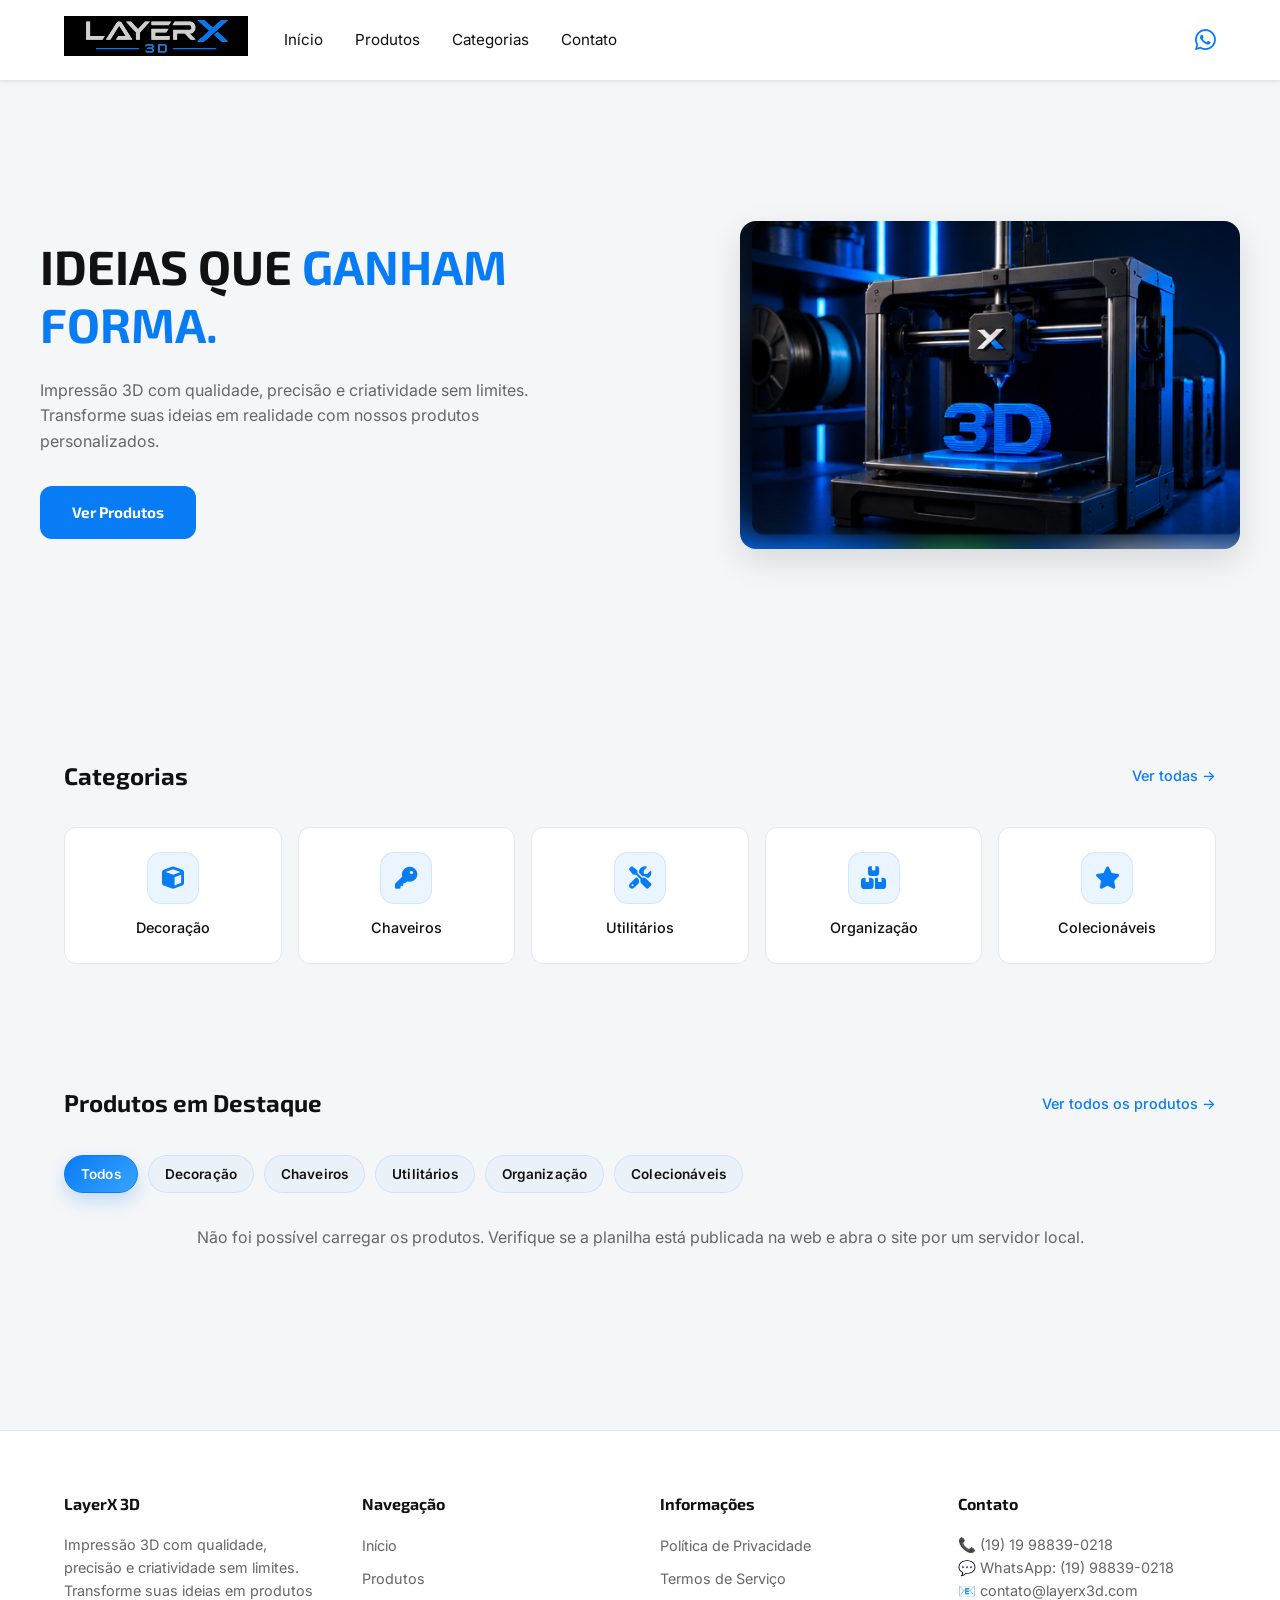
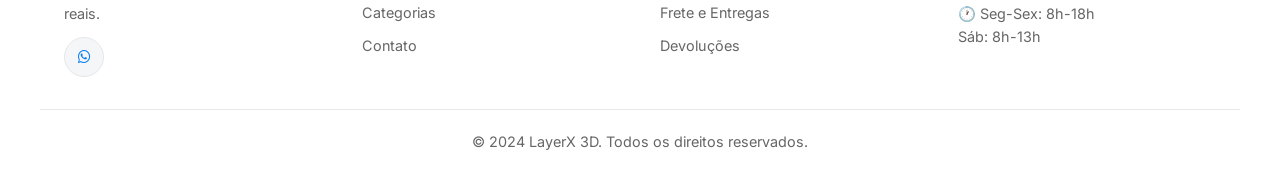
<file: index.html>
<!doctype html>
<html lang="pt-BR">
  <head>
    <meta charset="UTF-8" />
    <meta name="viewport" content="width=device-width, initial-scale=1.0" />
    <meta
      name="description"
      content="LayerX 3D - Impressão 3D com qualidade, precisão e criatividade sem limites. Produtos decorativos, chaveiros e peças personalizadas."
    />
    <meta name="theme-color" content="#087CF5" />
    <title>LayerX 3D — Impressão 3D • Criação Sem Limites</title>
    <link rel="icon" type="image/png" href="./assets/icons/favicon.png" />

    <link rel="stylesheet" href="./css/tokens.css" />
    <link rel="stylesheet" href="./css/style.css" />
    <link
      rel="stylesheet"
      href="https://cdnjs.cloudflare.com/ajax/libs/font-awesome/6.4.0/css/all.min.css"
    />
  </head>
  <body id="top">
    <!-- Header -->
    <header class="header">
      <div class="container header-container">
        <a href="#top" class="logo">
          <img src="./assets/brand/LayerXvetor.svg" alt="LayerX 3D Logo" />
        </a>
        <nav class="nav-menu" id="navMenu">
          <ul class="nav-links">
            <li><a href="#top">Início</a></li>
            <li><a href="#produtos">Produtos</a></li>
            <li><a href="#categorias">Categorias</a></li>
            <li><a href="#contato">Contato</a></li>
          </ul>
        </nav>
        <div class="header-actions">
          <a
            href="https://wa.me/5519988390218"
            target="_blank"
            class="btn-icon-whatsapp"
            aria-label="WhatsApp"
          >
            <i class="fab fa-whatsapp"></i>
          </a>
          <button class="menu-toggle" id="menuToggle" aria-label="Abrir menu">
            <span></span>
            <span></span>
            <span></span>
          </button>
        </div>
      </div>
    </header>

    <!-- Hero -->
    <section class="hero">
      <div class="container hero-container">
        <div class="hero-content">
          <h1>IDEIAS QUE <span class="text-blue">GANHAM FORMA.</span></h1>
          <p>
            Impressão 3D com qualidade, precisão e criatividade sem limites.
            Transforme suas ideias em realidade com nossos produtos
            personalizados.
          </p>
          <a href="#produtos" class="btn-primary">Ver Produtos</a>
        </div>
        <div class="hero-image">
          <img
            src="./assets/hero/impressao-3d.png"
            alt="Impressora 3D LayerX em ação"
          />
        </div>
      </div>
    </section>

    <!-- Categorias -->
    <section class="categories" id="categorias">
      <div class="container">
        <div class="section-header">
          <h2>Categorias</h2>
          <a href="#produtos" class="link-action">Ver todas →</a>
        </div>
        <div class="categories-grid">
          <a href="#produtos" class="cat-card" data-category="decoracao">
            <div class="cat-icon"><i class="fa-solid fa-cube"></i></div>
            <span>Decoração</span>
          </a>
          <a href="#produtos" class="cat-card" data-category="chaveiros">
            <div class="cat-icon"><i class="fa-solid fa-key"></i></div>
            <span>Chaveiros</span>
          </a>
          <a href="#produtos" class="cat-card" data-category="utilitarios">
            <div class="cat-icon">
              <i class="fa-solid fa-screwdriver-wrench"></i>
            </div>
            <span>Utilitários</span>
          </a>
          <a href="#produtos" class="cat-card" data-category="organizacao">
            <div class="cat-icon">
              <i class="fa-solid fa-boxes-stacked"></i>
            </div>
            <span>Organização</span>
          </a>
          <a href="#produtos" class="cat-card" data-category="colecionaveis">
            <div class="cat-icon"><i class="fa-solid fa-star"></i></div>
            <span>Colecionáveis</span>
          </a>
        </div>
      </div>
    </section>

    <!-- Produtos em Destaque -->
    <section class="products-section" id="produtos">
      <div class="container">
        <div class="section-header">
          <h2>Produtos em Destaque</h2>
          <a href="#produtos" class="link-action">Ver todos os produtos →</a>
        </div>

        <div class="filtros" aria-label="Filtros de categoria">
          <button class="btn-filtro ativo" data-filter="todos" type="button">
            Todos
          </button>
          <button class="btn-filtro" data-filter="decoracao" type="button">
            Decoração
          </button>
          <button class="btn-filtro" data-filter="chaveiros" type="button">
            Chaveiros
          </button>
          <button class="btn-filtro" data-filter="utilitarios" type="button">
            Utilitários
          </button>
          <button class="btn-filtro" data-filter="organizacao" type="button">
            Organização
          </button>
          <button class="btn-filtro" data-filter="colecionaveis" type="button">
            Colecionáveis
          </button>
        </div>

        <div class="produtos-grid">
          <!-- O JavaScript vai injetar os cards aqui -->
        </div>
      </div>
    </section>

    <!-- Footer -->
    <footer class="footer" id="contato">
      <div class="container footer-content">
        <div class="footer-section">
          <h3>LayerX 3D</h3>
          <p>
            Impressão 3D com qualidade, precisão e criatividade sem limites.
            Transforme suas ideias em produtos reais.
          </p>
          <div class="social-links">
            <a
              href="https://wa.me/5519988390218"
              target="_blank"
              aria-label="WhatsApp"
            >
              <i class="fab fa-whatsapp"></i>
            </a>
          </div>
        </div>
        <div class="footer-section">
          <h3>Navegação</h3>
          <ul>
            <li><a href="#top">Início</a></li>
            <li><a href="#produtos">Produtos</a></li>
            <li><a href="#categorias">Categorias</a></li>
            <li><a href="#contato">Contato</a></li>
          </ul>
        </div>
        <div class="footer-section">
          <h3>Informações</h3>
          <ul>
            <li><a href="#">Política de Privacidade</a></li>
            <li><a href="#">Termos de Serviço</a></li>
            <li><a href="#">Frete e Entregas</a></li>
            <li><a href="#">Devoluções</a></li>
          </ul>
        </div>
        <div class="footer-section">
          <h3>Contato</h3>
          <p>📞 (19) 19 98839-0218</p>
          <p>
            💬 WhatsApp:
            <a href="https://wa.me/5519988390218" target="_blank"
              >(19) 98839-0218</a
            >
          </p>
          <p>📧 contato@layerx3d.com</p>
          <p>🕐 Seg-Sex: 8h-18h<br />Sáb: 8h-13h</p>
        </div>
      </div>
      <div class="container footer-bottom">
        <p>&copy; 2024 LayerX 3D. Todos os direitos reservados.</p>
      </div>
    </footer>

    <script src="./js/menu.js"></script>
    <script src="./js/produtos.js"></script>
  </body>
</html>
</file>
<file: css/tokens.css>
@import url('https://fonts.googleapis.com/css2?family=Exo+2:wght@700&family=Inter:wght@400;500;600&display=swap');

:root {
  /* Paleta de Cores - Light Mode */
  --bg-primary: #F5F6F8;
  --bg-surface: #FFFFFF;
  --brand-blue: #087CF5;
  --brand-blue-dark: #0054B8;
  --text-primary: #111111;
  --text-secondary: #666666;
  --border: #E5E7EB;
  --shadow-light: rgba(0, 0, 0, 0.08);
  --shadow-md: rgba(0, 0, 0, 0.12);

  /* Tipografia */
  --font-heading: 'Exo 2', sans-serif;
  --font-body: 'Inter', sans-serif;
  
  /* Espaçamentos e Bordas */
  --radius-md: 12px;
  --radius-lg: 16px;
  --transition-fast: 0.2s ease-in-out;
  --transition-base: 0.3s ease-in-out;
}
</file>
<file: css/style.css>
/* css/style.css */
@import url('tokens.css');

/* ========== RESET E BASE ========== */
* {
  margin: 0;
  padding: 0;
  box-sizing: border-box;
}

html {
  scroll-behavior: smooth;
}

body {
  background-color: var(--bg-primary);
  color: var(--text-primary);
  font-family: var(--font-body);
  -webkit-font-smoothing: antialiased;
  line-height: 1.6;
}

a {
  text-decoration: none;
  color: inherit;
}

ul {
  list-style: none;
}

button {
  font-family: inherit;
  cursor: pointer;
}

.container {
  width: 100%;
  max-width: 1200px; /* ou 1440px, dependendo da sua preferência */
  margin: 0 auto;
  padding: 0 24px; 
}

/* ========== HEADER ========== */
.header {
  background-color: var(--bg-surface);
  border-bottom: 1px solid var(--border);
  position: sticky;
  top: 0;
  z-index: 100;
  padding: 16px 0;
  box-shadow: 0 1px 3px var(--shadow-light);
}

.header-container {
  display: flex;
  align-items: center;
  justify-content: flex-start;
}

.logo img {
  height: 40px;
  width: auto;
  transition: transform var(--transition-fast);
}

.logo {
  margin-right: 36px;
}

.logo:hover img {
  transform: scale(1.05);
}

.nav-menu {
  display: none;
}

.nav-menu.active {
  display: flex;
  flex-direction: column;
  position: absolute;
  top: 100%;
  left: 0;
  right: 0;
  background-color: var(--bg-surface);
  border-bottom: 1px solid var(--border);
  padding: 16px 0;
  animation: slideDown 0.3s ease-in-out;
}

@keyframes slideDown {
  from {
    opacity: 0;
    transform: translateY(-10px);
  }
  to {
    opacity: 1;
    transform: translateY(0);
  }
}

.nav-links {
  display: flex;
  flex-direction: column;
  gap: 0;
}

.nav-links li a {
  display: block;
  padding: 12px 20px;
  color: var(--text-primary);
  transition: background-color var(--transition-fast);
  text-align: center;
}

.nav-links li a:hover {
  background-color: var(--bg-primary);
  color: var(--brand-blue);
}

.header-actions {
  display: flex;
  align-items: center;
  gap: 16px;
  margin-left: auto;
}

.btn-icon-whatsapp {
  color: var(--brand-blue);
  display: flex;
  align-items: center;
  font-size: 1.5rem;
  transition: transform var(--transition-fast);
}

.btn-icon-whatsapp:hover {
  transform: scale(1.1);
}

.menu-toggle {
  background: none;
  border: none;
  cursor: pointer;
  display: flex;
  flex-direction: column;
  gap: 5px;
  padding: 8px;
}

.menu-toggle span {
  display: block;
  width: 24px;
  height: 2px;
  background-color: var(--text-primary);
  transition: all var(--transition-fast);
}

.menu-toggle.open span:nth-child(1) {
  transform: rotate(45deg) translateY(10px);
}

.menu-toggle.open span:nth-child(2) {
  opacity: 0;
}

.menu-toggle.open span:nth-child(3) {
  transform: rotate(-45deg) translateY(-10px);
}

/* ========== HERO ========== */
.hero {
  padding: 60px 0;
  background-color: var(--bg-primary);
}

.hero-container {
  display: flex;
  flex-direction: column;
  gap: 40px;
  align-items: center;
  text-align: center;
}

.hero-content h1 {
  font-family: var(--font-heading);
  font-size: 2.5rem;
  line-height: 1.2;
  margin-bottom: 24px;
  color: var(--text-primary);
  font-weight: 700;
}

.text-blue {
  color: var(--brand-blue);
}

.hero-content p {
  color: var(--text-secondary);
  font-size: 1rem;
  margin-bottom: 32px;
  max-width: 500px;
}

.btn-primary {
  background-color: var(--brand-blue);
  color: #FFFFFF;
  font-family: var(--font-heading);
  font-weight: 700;
  padding: 14px 32px;
  border-radius: var(--radius-md);
  display: inline-flex;
  align-items: center;
  justify-content: center;
  gap: 8px;
  cursor: pointer;
  border: none;
  transition: all var(--transition-fast);
  font-size: 0.95rem;
}

.btn-primary:hover {
  background-color: var(--brand-blue-dark);
  transform: translateY(-2px);
  box-shadow: 0 8px 16px rgba(8, 124, 245, 0.3);
}

.btn-primary:active {
  transform: translateY(0);
}

.hero-image {
  width: 100%;
  max-width: 500px;
}

.hero-image img {
  width: 100%;
  height: auto;
  border-radius: var(--radius-lg);
  box-shadow: 0 12px 32px var(--shadow-md);
}

/* ========== SEÇÕES GENÉRICAS ========== */
.section-header {
  display: flex;
  justify-content: space-between;
  align-items: center;
  margin-bottom: 32px;
  flex-wrap: wrap;
  gap: 16px;
}

.section-header h2 {
  font-family: var(--font-heading);
  font-size: 1.5rem;
  color: var(--text-primary);
  font-weight: 700;
}

.link-action {
  color: var(--brand-blue);
  font-size: 0.9rem;
  font-weight: 500;
  transition: opacity var(--transition-fast);
  display: flex;
  align-items: center;
  gap: 4px;
}

.link-action:hover {
  opacity: 0.8;
}

.categories, .products-section {
  padding: 60px 0;
}

/* ========== CATEGORIAS ========== */
.categories {
  background-color: var(--bg-primary);
}

.categories-grid {
  display: grid;
  grid-template-columns: repeat(auto-fit, minmax(140px, 1fr));
  gap: 16px;
}

.cat-card {
  background-color: var(--bg-surface);
  border: 1px solid var(--border);
  border-radius: var(--radius-md);
  padding: 24px 16px;
  display: flex;
  flex-direction: column;
  align-items: center;
  gap: 12px;
  text-align: center;
  cursor: pointer;
  transition: all var(--transition-fast);
  text-decoration: none;
  color: var(--text-primary);
}

.cat-card:hover {
  border-color: var(--brand-blue);
  box-shadow: 0 4px 12px var(--shadow-light);
  transform: translateY(-4px);
}

.cat-card.active {
  background-color: var(--brand-blue);
  color: #FFFFFF;
  border-color: var(--brand-blue);
}

.cat-icon {
  width: 52px;
  height: 52px;
  border-radius: 14px;
  background: rgba(8, 124, 245, 0.08);
  display: flex;
  align-items: center;
  justify-content: center;
  color: var(--brand-blue);
  font-size: 1.4rem;
  border: 1px solid rgba(8, 124, 245, 0.12);
}

.cat-card span {
  font-size: 0.9rem;
  font-weight: 500;
}

/* ========== PRODUTOS ========== */
.products-section {
  background-color: var(--bg-primary);
}

.filtros {
  display: flex;
  gap: 10px;
  margin-bottom: 32px;
  flex-wrap: wrap;
}

.btn-filtro {
  background-color: rgba(8, 124, 245, 0.04);
  border: 1px solid rgba(8, 124, 245, 0.12);
  color: var(--text-primary);
  padding: 10px 16px;
  border-radius: 999px;
  cursor: pointer;
  font-family: var(--font-body);
  font-size: 0.85rem;
  transition: all var(--transition-fast);
  font-weight: 600;
  letter-spacing: 0.01em;
}

.btn-filtro:hover {
  border-color: var(--brand-blue);
  color: var(--brand-blue);
  transform: translateY(-1px);
}

.btn-filtro.ativo {
  background: linear-gradient(135deg, var(--brand-blue), #38a3ff);
  color: #FFFFFF;
  border-color: var(--brand-blue);
  box-shadow: 0 8px 18px rgba(8, 124, 245, 0.22);
}

.produtos-grid {
  display: grid;
  grid-template-columns: repeat(auto-fill, minmax(180px, 1fr));
  gap: 20px;
  margin-bottom: 40px;
}

.card-produto {
  background-color: var(--bg-surface);
  border: 1px solid var(--border);
  border-radius: var(--radius-md);
  overflow: hidden;
  display: flex;
  flex-direction: column;
  transition: all var(--transition-base);
  cursor: pointer;
  box-shadow: 0 2px 8px var(--shadow-light);
}

.card-produto:hover {
  box-shadow: 0 12px 24px var(--shadow-md);
  transform: translateY(-8px);
  border-color: var(--brand-blue);
}

.card-produto-image {
  position: relative;
  overflow: hidden;
  background-color: var(--bg-primary);
  aspect-ratio: 1;
}

.card-produto img {
  width: 100%;
  height: 100%;
  object-fit: cover;
  transition: transform var(--transition-base);
}

.card-produto:hover img {
  transform: scale(1.05);
}

.card-info {
  padding: 16px;
  display: flex;
  flex-direction: column;
  gap: 8px;
  flex-grow: 1;
}

.card-info h3 {
  font-size: 1rem;
  font-weight: 600;
  color: var(--text-primary);
}

.descricao-curta {
  font-size: 0.8rem;
  color: var(--text-secondary);
  line-height: 1.4;
}

.preco {
  font-family: var(--font-heading);
  font-weight: 700;
  font-size: 1.2rem;
  color: var(--brand-blue);
  margin: 8px 0;
}

.card-categoria {
  font-size: 0.75rem;
  background-color: rgba(8, 124, 245, 0.1);
  color: var(--brand-blue);
  padding: 4px 8px;
  border-radius: 4px;
  width: fit-content;
  font-weight: 500;
}

.card-info .btn-primary {
  padding: 10px;
  font-size: 0.85rem;
  width: 100%;
  margin-top: auto;
}

/* ========== BOTÕES ========== */
.btn-outline {
  border: 2px solid var(--brand-blue);
  color: var(--brand-blue);
  background: transparent;
  padding: 12px 24px;
  border-radius: var(--radius-md);
  font-family: var(--font-heading);
  font-weight: 700;
  display: inline-block;
  cursor: pointer;
  transition: all var(--transition-fast);
  font-size: 0.95rem;
}

.btn-outline:hover {
  background-color: var(--brand-blue);
  color: #FFFFFF;
}

.center-action {
  text-align: center;
  margin-top: 32px;
}

/* ========== MODAL ========== */
.modal {
  display: none;
  position: fixed;
  z-index: 1000;
  left: 0;
  top: 0;
  width: 100%;
  height: 100%;
  background-color: rgba(0, 0, 0, 0.5);
  animation: fadeIn var(--transition-base);
  padding: 20px;
  overflow-y: auto;
}

@keyframes fadeIn {
  from {
    opacity: 0;
  }
  to {
    opacity: 1;
  }
}

.modal.ativo {
  display: flex;
  align-items: center;
  justify-content: center;
}

.modal-content {
  background-color: var(--bg-surface);
  padding: 32px;
  border-radius: var(--radius-lg);
  max-width: 500px;
  width: 100%;
  max-height: 90vh;
  overflow-y: auto;
  animation: slideUp var(--transition-base);
  position: relative;
}

@keyframes slideUp {
  from {
    transform: translateY(50px);
    opacity: 0;
  }
  to {
    transform: translateY(0);
    opacity: 1;
  }
}

.modal-close {
  position: absolute;
  top: 16px;
  right: 16px;
  background: none;
  border: none;
  font-size: 1.5rem;
  cursor: pointer;
  color: var(--text-secondary);
  transition: color var(--transition-fast);
}

.modal-close:hover {
  color: var(--text-primary);
}

.modal-header {
  margin-bottom: 24px;
}

.modal-header h2 {
  font-family: var(--font-heading);
  font-size: 1.5rem;
  margin-bottom: 8px;
}

.modal-body {
  display: flex;
  flex-direction: column;
  gap: 20px;
}

.modal-image {
  width: 100%;
  border-radius: var(--radius-md);
  object-fit: cover;
  aspect-ratio: 1;
  background-color: var(--bg-primary);
}

.modal-preco {
  font-family: var(--font-heading);
  font-size: 1.8rem;
  color: var(--brand-blue);
  font-weight: 700;
}

.modal-descricao {
  color: var(--text-secondary);
  line-height: 1.6;
}

.modal-categoria {
  font-size: 0.85rem;
  background-color: rgba(8, 124, 245, 0.1);
  color: var(--brand-blue);
  padding: 6px 12px;
  border-radius: 4px;
  width: fit-content;
  font-weight: 500;
}

.modal-disponivel {
  font-weight: 600;
  color: var(--text-primary);
}

.modal-actions {
  display: flex;
  gap: 12px;
  margin-top: 24px;
}

.modal-actions .btn-primary {
  flex: 1;
}

/* ========== FOOTER ========== */
.footer {
  background-color: var(--bg-surface);
  border-top: 1px solid var(--border);
  padding: 60px 0 20px;
  margin-top: 80px;
}

.footer-content {
  display: grid;
  grid-template-columns: repeat(auto-fit, minmax(250px, 1fr));
  gap: 40px;
  margin-bottom: 32px;
}

.footer-section h3 {
  font-family: var(--font-heading);
  font-size: 1rem;
  margin-bottom: 16px;
  color: var(--text-primary);
  font-weight: 700;
}

.footer-section ul {
  display: flex;
  flex-direction: column;
  gap: 8px;
}

.footer-section a {
  color: var(--text-secondary);
  font-size: 0.9rem;
  transition: color var(--transition-fast);
}

.footer-section a:hover {
  color: var(--brand-blue);
}

.footer-section p {
  color: var(--text-secondary);
  font-size: 0.9rem;
  line-height: 1.6;
}

.footer-bottom {
  border-top: 1px solid var(--border);
  padding-top: 20px;
  text-align: center;
  color: var(--text-secondary);
  font-size: 0.9rem;
}

.social-links {
  display: flex;
  gap: 16px;
  align-items: center;
  margin-top: 12px;
}

.social-links a {
  display: flex;
  align-items: center;
  justify-content: center;
  width: 40px;
  height: 40px;
  background-color: var(--bg-primary);
  border-radius: 50%;
  color: var(--brand-blue);
  transition: all var(--transition-fast);
  border: 1px solid var(--border);
}

.social-links a:hover {
  background-color: var(--brand-blue);
  color: #FFFFFF;
  border-color: var(--brand-blue);
}

/* ========== RESPONSIVO ========== */
@media (max-width: 1023px) {
  .header-container {
    position: relative;
  }

  .nav-menu {
    position: absolute;
    top: 100%;
    left: 0;
    right: 0;
  }

  .hero-content h1 {
    font-size: 1.75rem;
  }

  .hero-content p {
    font-size: 0.95rem;
  }

  .produtos-grid {
    grid-template-columns: repeat(auto-fill, minmax(150px, 1fr));
    gap: 16px;
  }

  .categories-grid {
    grid-template-columns: repeat(3, 1fr);
  }

  .section-header {
    flex-direction: column;
    align-items: flex-start;
  }

  .modal-content {
    padding: 24px;
  }

  .footer-content {
    grid-template-columns: 1fr;
    gap: 24px;
  }

  .benefits-grid {
    flex-direction: column;
  }
}

@media (max-width: 480px) {
  .container {
    padding: 0 16px;
  }

  .header {
    padding: 12px 0;
  }

  .logo img {
    height: 32px;
  }

  .logo {
    margin-right: 0;
  }

  .btn-icon-whatsapp {
    font-size: 1.35rem;
  }

  .hero {
    padding: 40px 0;
  }

  .hero-content h1 {
    font-size: 1.5rem;
  }

  .hero-content p {
    font-size: 0.9rem;
    margin-bottom: 24px;
  }

  .btn-primary {
    padding: 12px 24px;
    font-size: 0.9rem;
  }

  .produtos-grid {
    grid-template-columns: repeat(2, 1fr);
    gap: 12px;
  }

  .categories-grid {
    grid-template-columns: repeat(2, 1fr);
  }

  .preco {
    font-size: 1rem;
  }

  .card-info {
    padding: 12px;
  }

  .section-header h2 {
    font-size: 1.25rem;
  }

  .categories, .products-section {
    padding: 40px 0;
  }

  .modal-content {
    padding: 20px;
  }

  .modal-preco {
    font-size: 1.5rem;
  }

  .benefits {
    padding: 24px 0;
  }
}

/* ========== DESKTOP STYLES ========== */
@media (min-width: 1024px) {
  .nav-menu {
    display: flex;
    position: relative;
  }

  .nav-menu.active {
    display: flex;
  }

  .nav-links {
    flex-direction: row;
    gap: 32px;
    font-size: 0.95rem;
  }

  .nav-links li a {
    padding: 0;
    position: relative;
  }

  .nav-links li a::after {
    content: '';
    position: absolute;
    bottom: -4px;
    left: 0;
    width: 0;
    height: 2px;
    background-color: var(--brand-blue);
    transition: width var(--transition-fast);
  }

  .nav-links li a:hover::after {
    width: 100%;
  }

  .menu-toggle {
    display: none;
  }

  .hero-container {
    flex-direction: row;
    align-items: center;
    text-align: left;
    padding: 80px 0;
    gap: 60px;
  }

  .hero-content {
    flex: 1;
  }

  .hero-content h1 {
    font-size: 3rem;
  }

  .hero-image {
    flex: 1;
  }

  .benefits-grid {
    justify-content: space-between;
    padding: 10px 0;
    gap: 40px;
  }

  .benefit-item {
    flex-direction: row;
    gap: 16px;
    flex: 1;
  }

  .categories-grid {
    grid-template-columns: repeat(5, 1fr);
  }

  .produtos-grid {
    grid-template-columns: repeat(4, 1fr);
  }

  .footer-content {
    grid-template-columns: repeat(4, 1fr);
  }
}
</file>
